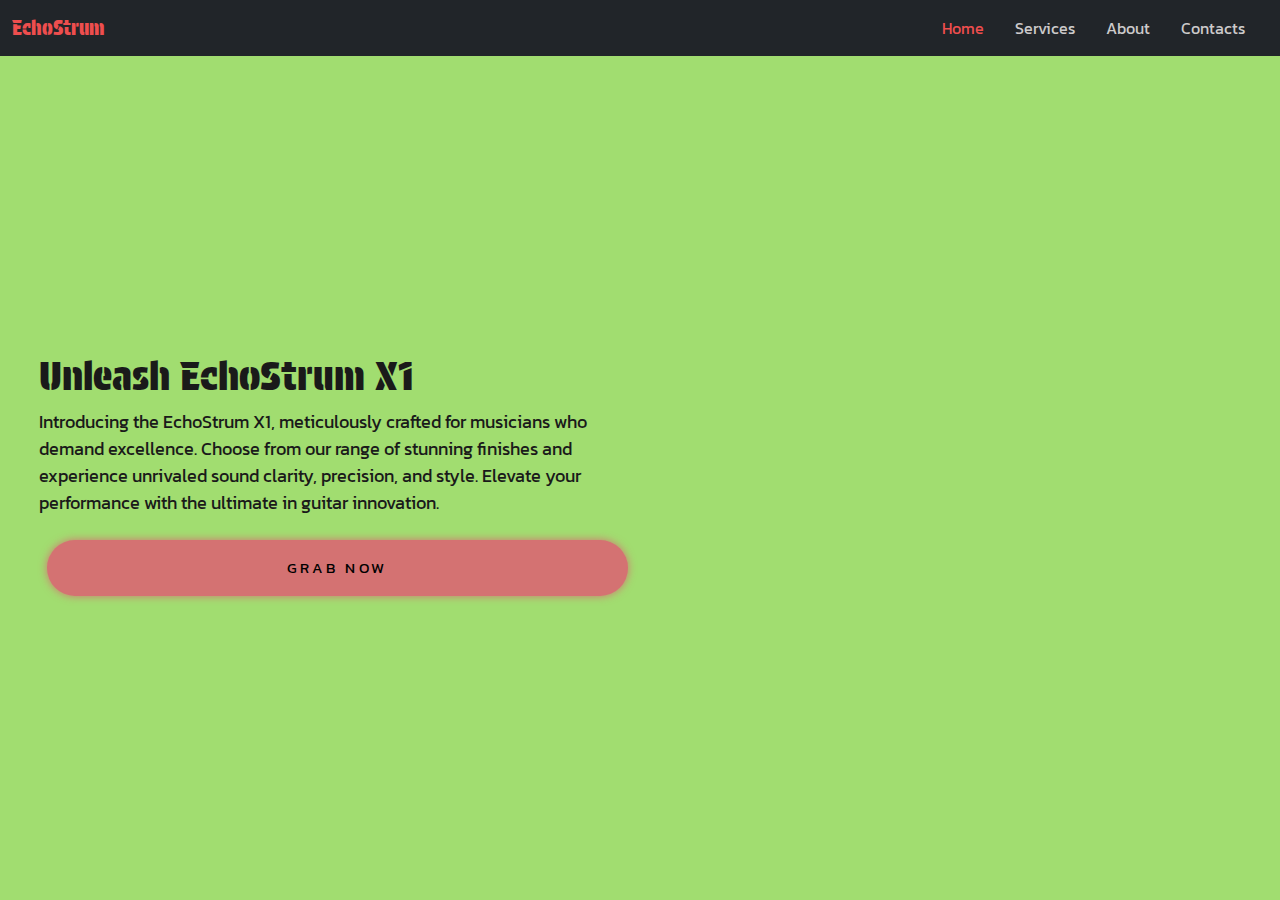
<file: index.html>
<!DOCTYPE html>
<html lang="en">
<head>
    <meta charset="UTF-8">
    <meta name="viewport" content="width=device-width, initial-scale=1.0">
    <title>EchoStrum</title>
    <link rel="shortcut icon" href="imgs/imageedit_1_4965591714.png" type="image/png">
    <link rel="stylesheet" href="css/bootstrap.min.css">
    <link rel="stylesheet" href="css/style.css">
    <script defer src="js/bootstrap.bundle.min.js"></script>
    <script defer src="js/popup.js"></script>
</head>
<body>
    <nav class="navbar navbar-expand-lg bg-dark sticky-top">
        <div class="container-fluid">
            <a class="navbar-brand" href="">EchoStrum</a>
            <button class="navbar-toggler tangina" type="button" data-bs-toggle="collapse" data-bs-target="#navbarSupportedContent" aria-controls="navbarSupportedContent">
                <span class="navbar-toggler-icon"></span>
            </button>
            <div class="collapse navbar-collapse" id="navbarSupportedContent">
                <ul class="navbar-nav d-flex justify-content-end">
                    <li class="nav-item">
                        <a class="nav-link colorputi" id="active" aria-current="page" href="index.html">Home</a>
                    </li>
                    <li class="nav-item colorputi">
                        <a class="nav-link colorputi" href="services.html">Services</a>
                    </li>
                    <li class="nav-item">
                        <a class="nav-link colorputi" href="about.html">About</a>
                    </li>
                    <li class="nav-item">
                        <a class="nav-link colorputi" href="contact.html">Contacts</a> 
                    </li>
                </ul>
            </div>
        </div>
    </nav>
    <section>
        <div class="container-fluid d-flex flex-column-reverse flex-md-row flex-lg-row flex-md-column-reverse justify-content-center align-items-center">
            <div style="margin: 0 0 0 15px;" class="container-fluid d-flex flex-column justify-content-center">
                <h1 class="title">Unleash EchoStrum X1</h1>
                <p class="description">Introducing the EchoStrum X1, meticulously crafted for musicians who demand excellence. Choose from our range of stunning finishes and experience unrivaled sound clarity, precision, and style. Elevate your performance with the ultimate in guitar innovation.</p>
                <button class="button m-2">Grab Now</button>
            </div>
            <div class="container-fluid d-flex justify-content-center align-items-center">
                <img src="image/download__2_-removebg-preview.png" class="img" alt="">
            </div>
        </div>
    </section>
</body>
</html>
</file>
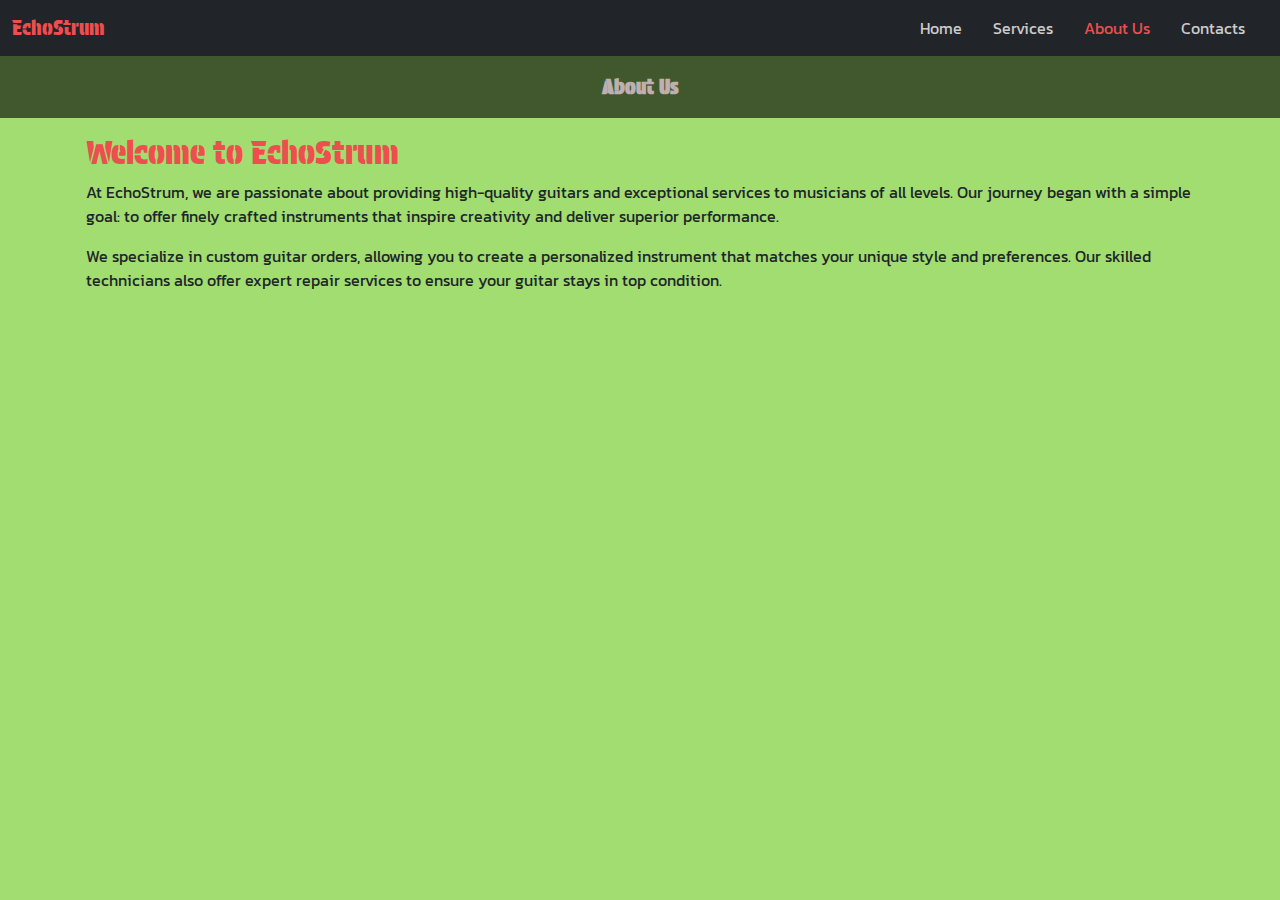
<file: About.html>
<!DOCTYPE html>
<html lang="en">
<head>
    <meta charset="UTF-8">
    <meta name="viewport" content="width=device-width, initial-scale=1.0">
    <title>EchoStrum</title>
    <link rel="shortcut icon" href="imgs/imageedit_1_4965591714.png" type="image/png">
    <link rel="stylesheet" href="css/bootstrap.min.css">
    <link rel="stylesheet" href="css/services.css">
    <script defer src="js/bootstrap.bundle.min.js"></script>
    <script defer src="js/parasatanan.js"></script>
</head>
<body>
    <nav class="navbar navbar-expand-lg bg-dark sticky-top">
        <div class="container-fluid">
            <a class="navbar-brand" href="">EchoStrum</a>
            <button class="navbar-toggler tangina" type="button" data-bs-toggle="collapse" data-bs-target="#navbarSupportedContent" aria-controls="navbarSupportedContent">
                <span class="navbar-toggler-icon"></span>
            </button>
            <div class="collapse navbar-collapse" id="navbarSupportedContent">
                <ul class="navbar-nav d-flex justify-content-end">
                    <li class="nav-item">
                        <a class="nav-link colorputi" aria-current="page" href="index.html">Home</a>
                    </li>
                    <li class="nav-item">
                        <a class="nav-link colorputi" href="services.html">Services</a>
                    </li>
                    <li class="nav-item">
                        <a class="nav-link colorputi" id="active" href="about.html">About Us</a>
                    </li>
                    <li class="nav-item">
                        <a class="nav-link colorputi" href="contact.html">Contacts</a> 
                    </li>
                </ul>
            </div>
        </div>
    </nav>
    <header class="p-3 text-center d-flex justify-content-center align-items-center">
        About Us
    </header>
    <section class="container p-3">
        <div class="row">
            <div class="col-md-12">
                    <div class="card-body">
                        <h2 class="puwa s">Welcome to EchoStrum</h2>
                        <p class="s">
                            At EchoStrum, we are passionate about providing high-quality guitars and exceptional services to musicians of all levels. Our journey began with a simple goal: to offer finely crafted instruments that inspire creativity and deliver superior performance.
                        </p>
                        <p class="s">
                            We specialize in custom guitar orders, allowing you to create a personalized instrument that matches your unique style and preferences. Our skilled technicians also offer expert repair services to ensure your guitar stays in top condition.
                        </p>
                        <p class="s">
                            In addition to guitars, we provide a range of accessories to enhance your playing experience and offer lessons from experienced instructors to help you improve your skills.
                        </p>
                        <p class="s">
                            Thank you for visiting EchoStrum. We look forward to helping you achieve your musical dreams.
                        </p>
                    </div>
                </div>
            </div>
        </div>
    </section>
</body>
</html>
</file>
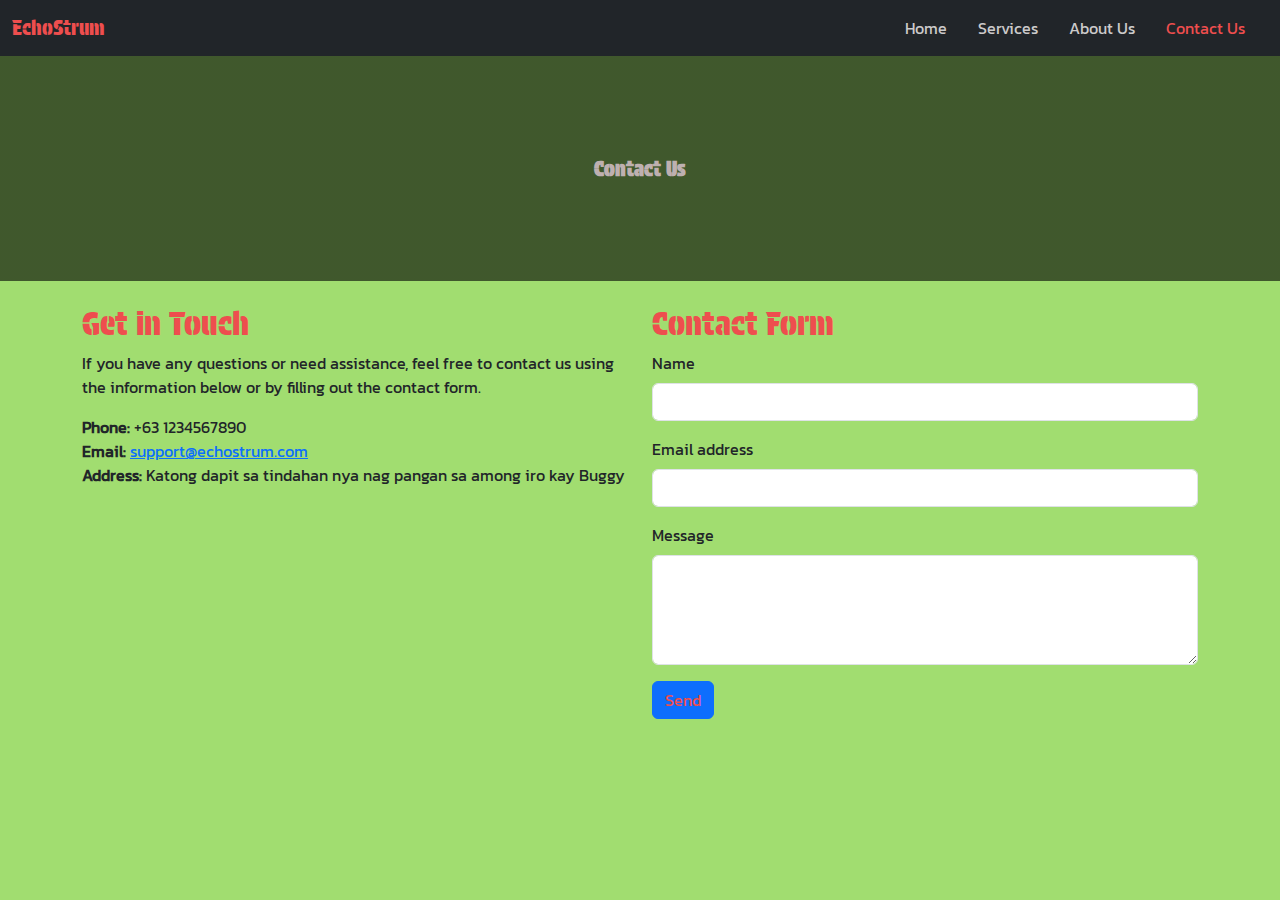
<file: contact.html>
<!DOCTYPE html>
<html lang="en">
<head>
    <meta charset="UTF-8">
    <meta name="viewport" content="width=device-width, initial-scale=1.0">
    <title>EchoStrum</title>
    <link rel="shortcut icon" href="imgs/imageedit_1_4965591714.png" type="image/png">
    <link rel="stylesheet" href="css/bootstrap.min.css">
    <link rel="stylesheet" href="css/services.css">
    <script defer src="js/bootstrap.bundle.min.js"></script>
    <script defer src="js/popup.js"></script>
</head>
<body>
    <nav class="navbar navbar-expand-lg bg-dark sticky-top">
        <div class="container-fluid">
            <a class="navbar-brand" href="">EchoStrum</a>
            <button class="navbar-toggler tangina" type="button" data-bs-toggle="collapse" data-bs-target="#navbarSupportedContent" aria-controls="navbarSupportedContent">
                <span class="navbar-toggler-icon"></span>
            </button>
            <div class="collapse navbar-collapse" id="navbarSupportedContent">
                <ul class="navbar-nav d-flex justify-content-end">
                    <li class="nav-item">
                        <a class="nav-link colorputi" aria-current="page" href="index.html">Home</a>
                    </li>
                    <li class="nav-item">
                        <a class="nav-link colorputi" href="services.html">Services</a>
                    </li>
                    <li class="nav-item">
                        <a class="nav-link colorputi" href="about.html">About Us</a>
                    </li>
                    <li class="nav-item">
                        <a class="nav-link colorputi" id="active" href="contact.html">Contact Us</a> 
                    </li>
                </ul>
            </div>
        </div>
    </nav>
    <header class="h-25 p-3 text-center d-flex justify-content-center align-items-center">
        Contact Us
    </header>
    <section class="container mt-4">
        <div class="row">
            <div class="col-md-6 mb-4">
                <h2 class="puwa">Get in Touch</h2>
                <p>
                    If you have any questions or need assistance, feel free to contact us using the information below or by filling out the contact form.
                </p>
                <ul class="list-unstyled">
                    <li><strong>Phone:</strong> +63 1234567890</li>
                    <li><strong>Email:</strong> <a href="mailto:support@echostrum.com">support@echostrum.com</a></li>
                    <li><strong>Address:</strong> Katong dapit sa tindahan nya nag pangan sa among iro kay Buggy</li>
                </ul>
            </div>
            <div class="col-md-6 mb-4">
                <h2 class="puwa">Contact Form</h2>
                <form>
                    <div class="mb-3">
                        <label for="name" class="form-label">Name</label>
                        <input type="text" class="form-control" id="name" required>
                    </div>
                    <div class="mb-3">
                        <label for="email" class="form-label">Email address</label>
                        <input type="email" class="form-control" id="email" required>
                    </div>
                    <div class="mb-3">
                        <label for="message" class="form-label">Message</label>
                        <textarea class="form-control" id="message" rows="4" required></textarea>
                    </div>
                    <button type="submit" class="btn btn-primary">Send</button>
                </form>
            </div>
        </div>
    </section>
</body>
</html>
</file>
<file: css/style.css>
@font-face {
    font-family: 'Kanit Bold';
    src: url(/fonts/ProtestGuerrilla-Regular.ttf);
}

@font-face {
    font-family: 'Kanit Regular';
    src: url(/fonts/Kanit-Regular.ttf);
}

* {
    font-family: 'Kanit Regular';
}

html, body {
    height: 100%;
    margin: 0;
    box-sizing: border-box;
}

body {
    display: flex;
    flex-direction: column;
    background-color: #A1DD70;
}

.navbar-brand {
    font-family: 'Kanit Bold';
    color: #EE4E4E;
    transition: color .3s ease-in-out;
}

.navbar-brand:hover {
    color: #a03434;
}

ul {
    width: 100%;
}

.nav-item {
    margin-right: 15px;
    position: relative;
    font-size: 16px;
}

#active {
    color:#EE4E4E;
}

section {
    display: flex;
    flex-grow: 1;
}

img {
    filter: drop-shadow(10px 12px 3px grey);
    padding: 20px;
}

.title {
    font-family: "Kanit Bold";
    color: #1a1a1a;
}

.description {
    font-size: 18px;
    color: #1a1a1a;
}

.navbar-toggler {
    outline: 0;
    border: 0;
}

.navbar-toggler:focus {
    outline: none;
    box-shadow: none;
}

.tangina {
    /* color: white; */
    background-color: #A1DD70;
}

.colorputi {
    color: #cccaca;
}

.colorputi:hover {
    color: #EE4E4E;
}
.tangina:hover {
    background-color: #EE4E4E;
}

.button {
    padding: 17px 40px;
    border-radius: 50px;
    cursor: pointer;
    border: 0;
    background-color: #d47272;
    box-shadow: #d47272 0 0 8px;
    letter-spacing: 3.5px;
    text-transform: uppercase;
    font-size: 15px;
    transition: all 0.5s ease;
  }
  
  .button:hover {
    letter-spacing: 3px;
    background-color: #EE4E4E;
    color: hsl(0, 0%, 100%);
    box-shadow: #d47272 0px 7px 29px 0px;
  }
  
  .button:active {
    letter-spacing: 3px;
    background-color: #a02323;
    color: hsl(0, 0%, 100%);
    box-shadow: #d47272 0px 0px 0px 0px;
    transform: translateY(10px);
    transition: 100ms;
  }

  .button, .title, .description {
    /* opacity: 0; */
}

.home-img {
        opacity: 0;
        transition: rotate 0.5s ease-in-out
    }

.mainimg:hover{
        rotate: -15deg;
    }

    .title, .description, .button, .img{
        opacity: 0;
        transform: translateX(-20px);
        transition: transform 1s ease-in-out, opacity 1s ease-in-out;
    }

    .img {
        opacity: 0;
        transform: translate(20px,-100px);
        transition: transform 1s ease-in-out, opacity 1s ease-in-out;
    }


    .title.negrow, .description.negrow, .button.negrow {
        transform: scale(1);
        opacity: 1;
    }

    .img.negrow {
        opacity: 1;
        transform: translate(0px,0px);
    }
</file>
<file: css/services.css>
@font-face {
    font-family: 'Kanit Bold';
    src: url(/fonts/ProtestGuerrilla-Regular.ttf);
}

@font-face {
    font-family: 'Kanit Regular';
    src: url(/fonts/Kanit-Regular.ttf);
}

* {
    font-family: 'Kanit Regular';
}

html, body {
    height: 100%;
    margin: 0;
    box-sizing: border-box;
}

body {
    display: flex;
    flex-direction: column;
    background-color: #A1DD70;
}

.navbar-brand {
    font-family: 'Kanit Bold';
    color: #EE4E4E;
    transition: color .3s ease-in-out;
}

.navbar-brand:hover {
    color: #a03434;
}

ul {
    width: 100%;
}

.nav-item {
    margin-right: 15px;
    position: relative;
    font-size: 16px;
}

#active {
    color:#EE4E4E;
}

section {
    display: flex;
    flex-grow: 1;
}

img {
    filter: drop-shadow(10px 12px 3px grey);
    padding: 20px;
}

.title {
    font-family: "Kanit Bold";
    color: #1a1a1a;
}

.description {
    font-size: 18px;
    color: #1a1a1a;
}

.navbar-toggler {
    outline: 0;
    border: 0;
}

.navbar-toggler:focus {
    outline: none;
    box-shadow: none;
}

.tangina {
    /* color: white; */
    background-color: #A1DD70;
}

.colorputi {
    color: #cccaca;
}

.colorputi:hover {
    color: #EE4E4E;
}
.tangina:hover {
    background-color: #EE4E4E;
}


header {
    background: linear-gradient(rgba(0, 0, 0, 0.603), rgba(0, 0, 0, 0.603));
    color : rgb(190, 176, 176);
    font-weight: bold;
    font-size: 20px;
    background-repeat: no-repeat;
    background-size: cover;
    font-family: 'Kanit Bold';
}

.btn {
    color:#EE4E4E;
}

.puwa {
    color:#EE4E4E;
    font-family: 'Kanit Bold';
}

.s {
    opacity: 0;
    transform: translateX(-30px);
    transition:opacity 1s ease-in-out, transform 1s ease-in-out;
}

.s.putangina {
    opacity: 1;
    transform: translateX(0px);
}
</file>
